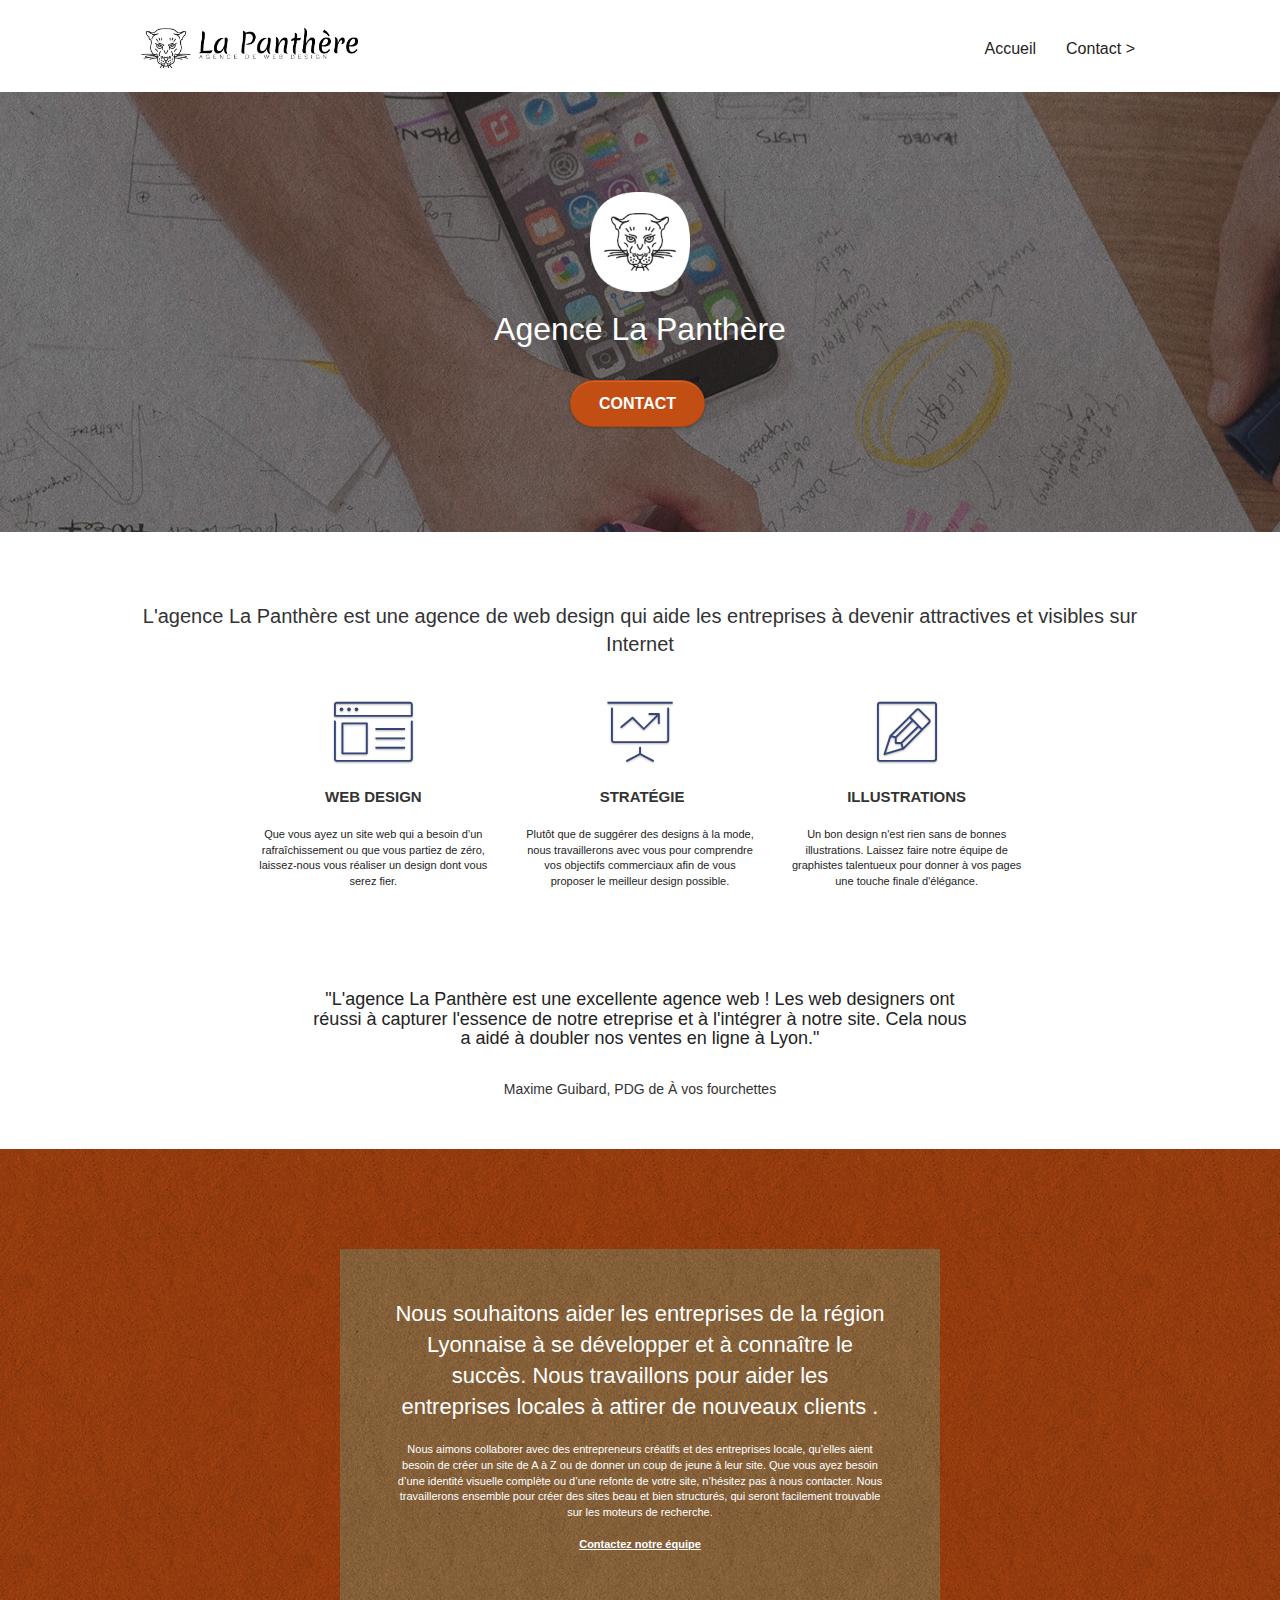
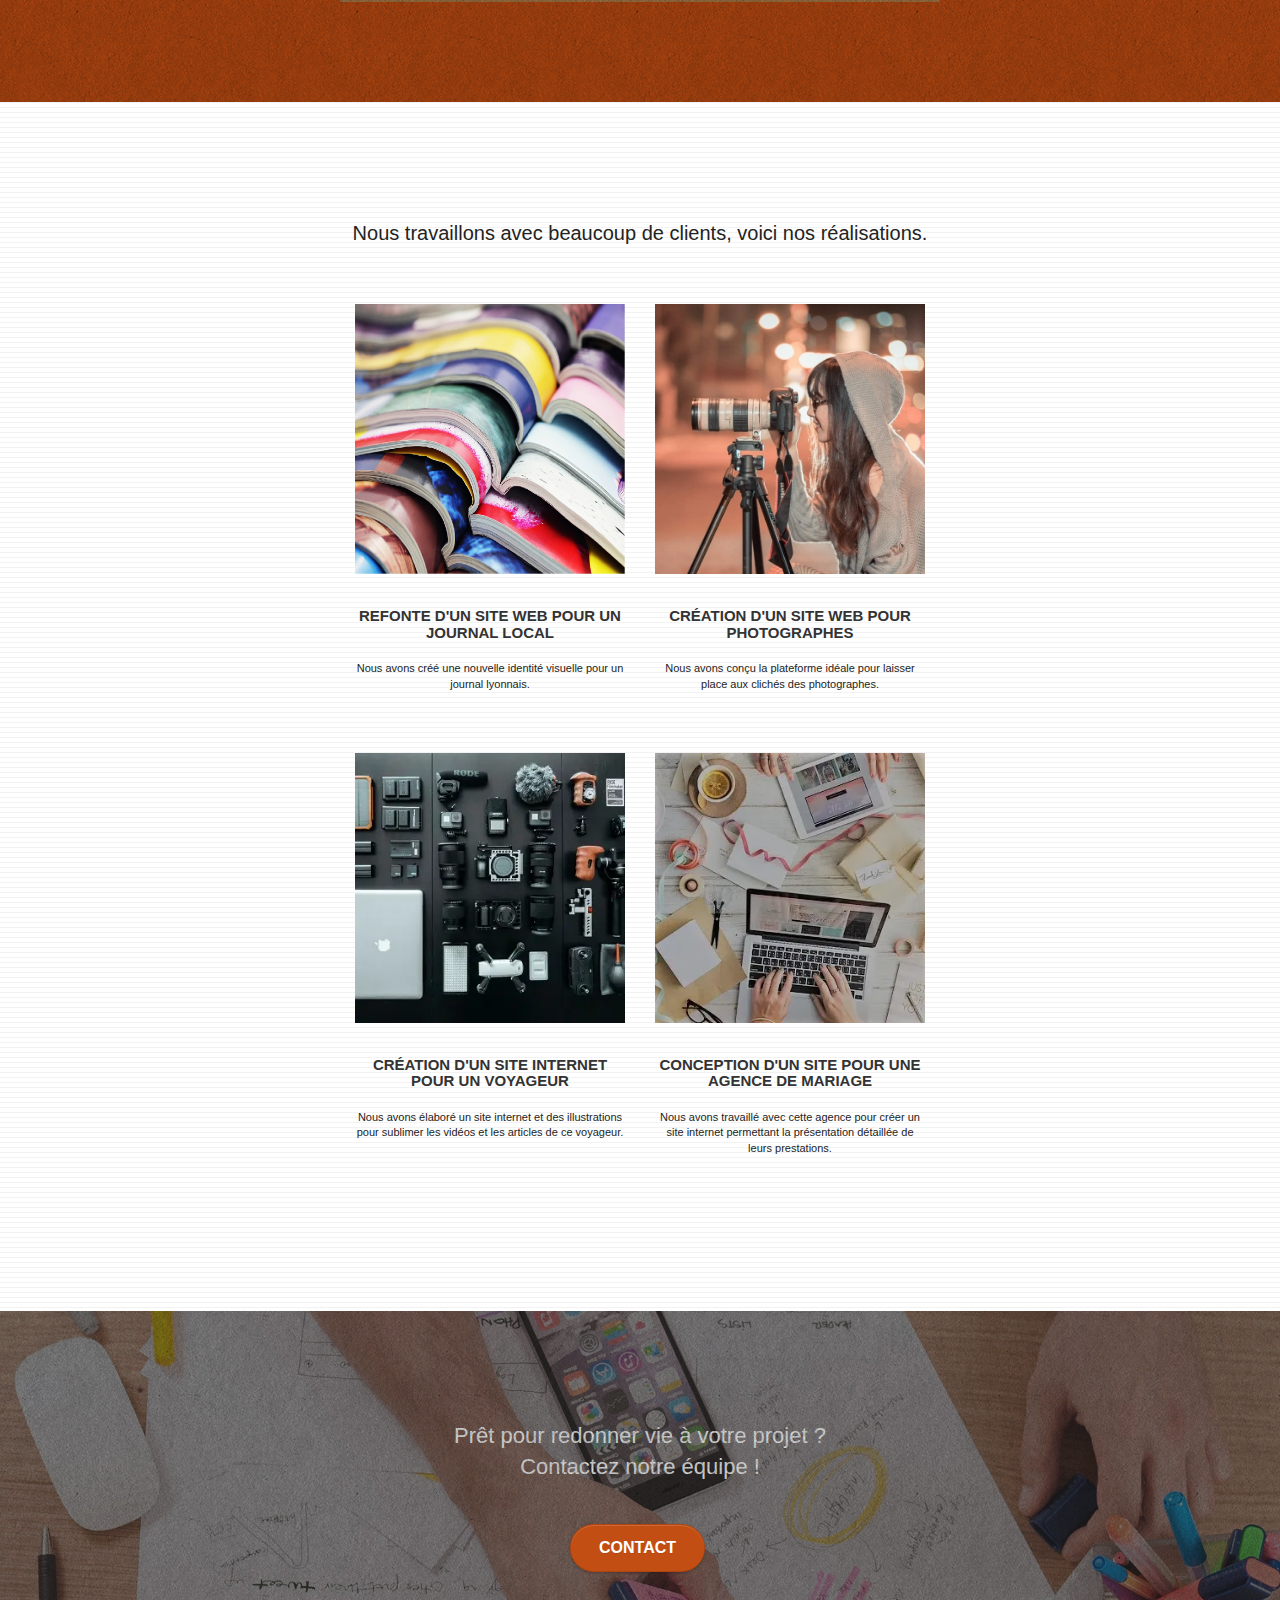
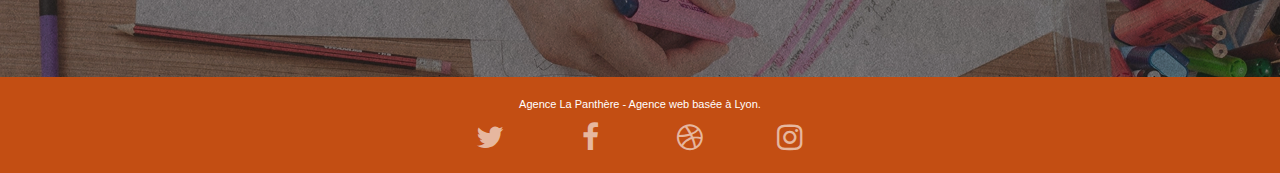
<file: index.html>
<!doctype html>
<html lang="fr">
<head>
    <meta charset="utf-8">
    <meta name="keywords" content="entreprise webdesign lyon, webdesign lyon, agence design, agence design Lyon, créer un site web, créer du contenu sur internet, se faire connaître sur internet">
    <meta name="description" content="L'agence La Panthère est une agence de web design qui aide les entreprises à devenir attractives et visibles sur Internet">
    <meta name="viewport" content="width=device-width, initial-scale=1.0, viewport-fit=cover">
    <link rel="shortcut icon" type="image/png" href="favicon.jpg">
    
	<link rel="stylesheet" type="text/css" href="./css/bootstrap.css">
	<link rel="stylesheet" type="text/css" href="style.css">
	<link rel="stylesheet" type="text/css" href="./css/font-awesome.css">
	<link rel="stylesheet" type="text/css" href="./css/et-line.css">
	
    
	<script src="./js/jquery-2.1.0.js"></script>
	<script src="./js/bootstrap.js"></script>
	<script src="./js/blocs.js"></script>
	<script src="./js/jquery.touchSwipe.js" defer></script>
	<script src="./js/gmaps.js"></script>

    <title>Agence La Panthère</title>

    
<!-- Analytics -->
 
<!-- Analytics END -->
    
</head>
<body>
<!-- Principal conteneur -->
<div class="page-container">
    
<!-- bloc-0 / HEADER-->
<header class="bloc bgc-white l-bloc " id="bloc-0">
	<div class="container bloc-sm">

		<nav class="navbar row">
			<div class="navbar-header">
				<a class="navbar-brand" href="index.html"><img src="img/agence-la-panthere-monochrome.webp" alt="Logo La Panthère - Agence de web design" height="40" /></a>
				<button id="nav-toggle" type="button" class="ui-navbar-toggle navbar-toggle" data-toggle="collapse" data-target=".navbar-1">
					<span class="sr-only">Toggle navigation</span><span class="icon-bar"></span><span class="icon-bar"></span><span class="icon-bar"></span>
				</button>
			</div>
			<div class="collapse navbar-collapse navbar-1 special-dropdown-nav">
				<ul class="site-navigation nav navbar-nav">
					<li>
						<a href="index.html">Accueil</a>
					</li>
					<li>
					</li>
					<li>
						<a href="contact.html">Contact &gt;</a>
					</li>
				</ul>
			</div>
		</nav>
	</div>
</header>
<!-- bloc-0 END -->

<!-- bloc-1-presentation -->
<section class="bloc bgc-dark-slate-blue bg-banniere d-bloc bg-t-edge bloc-bg-texture texture-paper b-parallax" id="bloc-1-hero">
	<div class="container bloc-lg">
		<div class="row tight-width-whitespace">
			<div class="col-sm-12">
				<img src="img/logo.webp" class="center-block image-resize-mode" width="100" alt="Logo de l'agence La Panthère" />
				<h1 class="text-center hero-bloc-text tc-white ">
					Agence La Panthère
				</h1>
				<div class="text-center">
					<a href="contact.html" class="btn btn-lg btn-clean btn-rd cta-hero btn-atomic-tangerine" id="cta-hero">Contact</a>
				</div>
			</div>
		</div>
	</div>
</section>
<!-- bloc-1-presentation END -->

<!-- bloc-2-services -->
<main class="bloc bgc-white" id="bloc-2-services">
	<div class="container bloc-md">
		<div class="row">
			<div class="col-sm-12 text-center lead h1 b">
				L'agence La Panthère est une agence de web design qui aide les entreprises à devenir attractives et visibles sur Internet
			</div>
		</div>
		<div class="row voffset-lg med-width-whitespace">
			<div class="col-sm-4">
				<div class="text-center">
					<span class="et-icon-browser sm-shadow icon-dark-slate-blue icons icon-lg"></span>
				</div>
				<h2 class="mg-md text-center h2--main">
					Web design
				</h2>
				<p class="text-center ">
					Que vous ayez un site web qui a besoin d&rsquo;un rafraîchissement ou que vous partiez de zéro, laissez-nous vous réaliser un design dont vous serez fier.
				</p>
			</div>
			<div class="col-sm-4">
				<div class="text-center">
					<span class="et-icon-presentation sm-shadow icon-dark-slate-blue icons icon-lg"></span>
				</div>
				<h2 class="mg-md text-center h2--main">
					&nbsp;Stratégie
				</h2>
				<p class="text-center ">
					Plutôt que de suggérer des designs à la mode, nous travaillerons avec vous pour comprendre vos objectifs commerciaux afin de vous proposer le meilleur design possible.<br>
				</p>
			</div>
			<div class="col-sm-4">
				<div class="text-center">
					<span class="et-icon-edit sm-shadow icon-dark-slate-blue icons icon-lg"></span>
				</div>
				<h2 class="mg-md text-center h2--main">
					Illustrations
				</h2>
				<p class="text-center ">
					Un bon design n'est rien sans de bonnes illustrations. Laissez faire notre équipe de graphistes talentueux pour donner à vos pages une touche finale d'élégance.
				</p>
			</div>
		</div>
		<div class="row voffset-lg voffset">
			<div class="col-xs-12 col-md-8 col-md-offset-2 text-center">
				<p class="h4">"L'agence La Panthère est une excellente agence web ! Les web designers ont réussi à capturer l'essence de notre etreprise et à l'intégrer à notre site. Cela nous a aidé à doubler nos ventes en ligne à Lyon."</p>
			<br>Maxime Guibard, PDG de &Agrave; vos fourchettes
			</div>
		</div>
	</div>
</main>
<!-- bloc-2-services END -->

<!-- bloc-3-what-i-do -->
<section class="bloc tc-white bgc-atomic-tangerine bg-presentation d-bloc bloc-bg-texture texture-paper b-parallax" id="bloc-3-what-i-do">
	<div class="container bloc-lg">
		<div class="row tight-width-whitespace black-background">
			<div class="col-sm-12">
				<h2 class="mg-md text-center tc-white">
					Nous souhaitons aider les entreprises de la région Lyonnaise à se développer et à connaître le succès. Nous travaillons pour aider les entreprises locales à attirer de nouveaux clients .<br>
				</h2>
				<p class="text-center white">
					Nous aimons collaborer avec des entrepreneurs créatifs et des entreprises locale, qu’elles aient besoin de créer un site de A à Z ou de donner un coup de jeune à leur site. Que vous ayez besoin d’une identité visuelle complète ou d’une refonte de votre site, n’hésitez pas à nous contacter. Nous travaillerons ensemble pour créer des sites beau et bien structurés, qui seront facilement trouvable sur les moteurs de recherche. <br><br><a class="ltc-white bold-link" href="contact.html">Contactez notre équipe</a><br>
				</p>
			</div>
		</div>
	</div>
</section>
<!-- bloc-3-what-i-do END -->

<!-- bloc-4-portfolio -->
<section class="bloc bgc-white bg-lines-h2-bg bg-repeat l-bloc" id="bloc-4-portfolio">
	<div class="container bloc-lg">
		<div class="row">
			<div class="col-sm-12 text-center">
				<p class="h1">Nous travaillons avec beaucoup de clients, voici nos réalisations.</p>
			</div>
		</div>
		<div class="row tight-width-whitespace portfolio-row">
			<div class="col-sm-6">
				<a href="#" data-lightbox="img/1.webp" data-gallery-id="gallery-1" data-caption="Refonte d'un site web pour un journal local" data-frame="snapshot-lb"><img src="img/1.webp" alt="Photo de livres ouverts et empilés" class="img-responsive portfolio-thumb" /></a>
				<h3 class="mg-md text-center">
					Refonte d'un site web pour un journal local
				</h3>
				<p class="text-center">
					Nous avons créé une nouvelle identité visuelle pour un journal lyonnais.
				</p>
			</div>
			<div class="col-sm-6">
				<a href="#" data-lightbox="img/2.webp" data-gallery-id="gallery-1" data-caption="Création d'un site web pour photographes" data-frame="snapshot-lb"><img src="img/2.webp" class="img-responsive portfolio-thumb" alt="Photo d'une photographe dérrière son appareil qui est posé sur un trepied" /></a>
				<h3 class="mg-md text-center">
					Création d'un site web pour photographes
				</h3>
				<p class="text-center">
					Nous avons conçu la plateforme idéale pour laisser place aux clichés des photographes.
				</p>
			</div>
		</div>
		<div class="row tight-width-whitespace portfolio-row">
			<div class="col-sm-6">
				<a href="#" data-lightbox="img/3.webp" data-gallery-id="gallery-1" data-caption="Création d'un site web pour voyageur" data-frame="snapshot-lb"><img src="img/3.webp" class="img-responsive portfolio-thumb" alt="Vue du dessus d'une table avec différents outils: caméras, microphones, ordinateur"/></a>
				<h3 class="mg-md text-center">
					Création d'un site internet pour un voyageur
				</h3>
				<p class="text-center">
					Nous avons élaboré un site internet et des illustrations pour sublimer les vidéos et les articles de ce voyageur.
				</p>
			</div>
			<div class="col-sm-6">
				<a href="#" data-lightbox="img/4.webp" data-gallery-id="gallery-1" data-caption="Création d'un site web pour agence de mariage" data-frame="snapshot-lb"><img src="img/4.webp" class="img-responsive portfolio-thumb" alt="Vue du dessus d'un espace de travail de deux personnes l'une en face de l'autre" /></a>
				<h3 class="mg-md text-center">
					Conception d'un site pour une agence de mariage
				</h3>
				<p class="text-center">
					Nous avons travaillé avec cette agence pour créer un site internet permettant la présentation détaillée de leurs prestations.
				</p>
			</div>
		</div>
	</div>
</section>
<!-- bloc-4-portfolio END -->

<!-- bloc-5-cta -->
<section class="bloc bgc-dark-slate-blue bg-banniere d-bloc bloc-bg-texture texture-paper" id="bloc-5-cta">
	<div class="container bloc-lg">
		<div class="row">
			<h2 class="mg-md text-center tc-white">
				Prêt pour redonner vie à votre projet ?<br>Contactez notre équipe !
			</h2>
			<div class="col-sm-12 text-center">
				<a href="contact.html" class="btn btn-atomic-tangerine btn-clean btn-rd btn-lg cta-hero">Contact</a>
			</div>
		</div>
	</div>
</section>
<!-- bloc-5-cta END -->

<!-- Footer - bloc-8 -->
<footer class="bloc bgc-atomic-tangerine d-bloc" id="bloc-8">
	<div class="container bloc-sm">
		<div class="row">
			<div class="col-sm-12">
				<p class="text-center white">
					Agence La Panthère - Agence web basée à Lyon.<br>
				</p>
				<div class="row row-no-gutters social">
					<div class="col-sm-3">
						<div class="text-center">
							<a class="social" href="index.html" title="Logo Twitter"><span class="fa fa-twitter icon-md"></span>
							</a>
						</div>
					</div>
					<div class="col-sm-3">
						<div class="text-center">
							<a class="social" href="index.html" title="Logo Facebook"><span class="fa fa-facebook icon-md"></span>
							</a>
						</div>
					</div>
					<div class="col-sm-3">
						<div class="text-center">
							<a class="social" href="index.html" title="Logo dribbble"><span class="fa fa-dribbble icon-md"></span>
							</a>
						</div>
					</div>
					<div class="col-sm-3">
						<div class="text-center">
							<a class="social" href="index.html" title="Logo Instagram"><span class="fa fa-instagram icon-md"></span>
							</a>
						</div>
					</div>
				</div>
			</div>
		</div>
	</div>
</footer>
<!-- Footer - bloc-8 END -->

</div>
<!-- Principal conteneur END -->
    

</body>
</html>
</file>
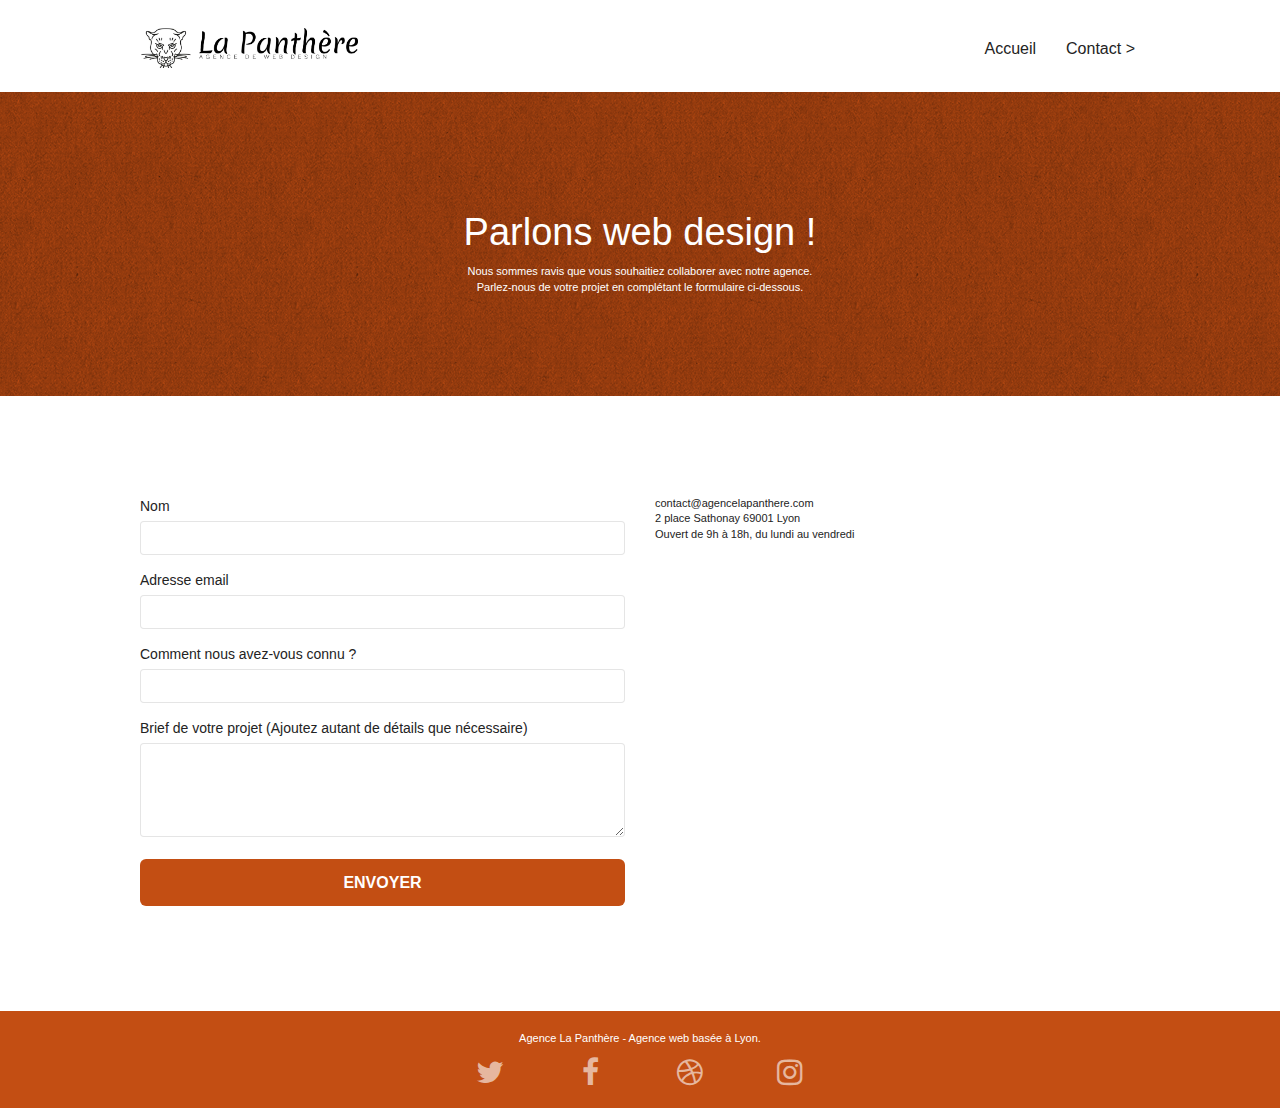
<file: contact.html>
<!doctype html>
<html lang="fr">
<head>
    <meta charset="utf-8">
    <meta name="keywords" content="créer un site web, créer du contenu sur internet, se faire connaître sur internet, site internet,agence design, agence design Lyon">
    <meta name="description" content="L'agence La Panthère est une agence de web design qui aide les entreprises à devenir attractives et visibles sur Internet">
    <meta name="viewport" content="width=device-width, initial-scale=1.0, viewport-fit=cover">
    <link rel="shortcut icon" type="image/png" href="favicon.jpg">
    
	<link rel="stylesheet" type="text/css" href="./css/bootstrap.css">
	<link rel="stylesheet" type="text/css" href="style.css">
	<link rel="stylesheet" type="text/css" href="./css/font-awesome.css">
	<link rel="stylesheet" type="text/css" href="./css/et-line.css">
	
    
	<script src="./js/jquery-2.1.0.js"></script>
	<script src="./js/bootstrap.js"></script>
	<script src="./js/blocs.js"></script>
	<script src="./js/jquery.touchSwipe.js" defer></script>
	<script src="./js/gmaps.js"></script>

    <title>Agence La Panthère</title>

    
<!-- Analytics -->
 
<!-- Analytics END -->
    
</head>
<body>
<!-- Principal conteneur -->
<div class="page-container">
    
<!-- bloc-0 / HEADER -->
<header class="bloc bgc-white l-bloc " id="bloc-0">
	<div class="container bloc-sm">
		<nav class="navbar row">
			<div class="navbar-header">
				<a class="navbar-brand" href="index.html"><img src="img/agence-la-panthere-monochrome.webp" alt="Logo la Panthère" height="40" /></a>
				<button id="nav-toggle" type="button" class="ui-navbar-toggle navbar-toggle" data-toggle="collapse" data-target=".navbar-1">
					<span class="sr-only">Toggle navigation</span><span class="icon-bar"></span><span class="icon-bar"></span><span class="icon-bar"></span>
				</button>
			</div>
			<div class="collapse navbar-collapse navbar-1 special-dropdown-nav">
				<ul class="site-navigation nav navbar-nav">
					<li>
						<a href="index.html">Accueil</a>
					</li>
					<li>
					</li>
					<li>
						<a href="contact.html">Contact &gt;</a>
					</li>
				</ul>
			</div>
		</nav>
	</div>
</header>
<!-- bloc-0 END -->

<!-- bloc-6 -->
<section class="bloc bg-dots-bg bg-repeat bgc-atomic-tangerine d-bloc bloc-bg-texture texture-paper" id="bloc-6">
	<div class="container bloc-lg">
		<div class="row">
			<div class="col-sm-12">
				<h1 class="text-center hero-bloc-text tc-white">
					Parlons web design !
				</h1>
				<p class="text-center mg-lg tc-white tight-width-whitespace">
					Nous sommes ravis que vous souhaitiez collaborer avec notre agence.<br>
					Parlez-nous de votre projet en complétant le formulaire ci-dessous.
				</p>
			</div>
		</div>
	</div>
</section>
<!-- bloc-6 END -->

<!-- bloc-7 -->
<main class="bloc bgc-white l-bloc" id="bloc-7">
	<div class="container bloc-lg">
		<div class="row">
			<div class="col-sm-6">
				<form id="form_1" novalidate success-msg="Your message has been sent." fail-msg="Sorry it seems that our mail server is not responding, Sorry for the inconvenience!">
					<div class="form-group">
						<label for="name">
							Nom
						</label>
						<input id="name" class="form-control" required />
					</div>
					<div class="form-group">
						<label for="email">
							Adresse email
						</label>
						<input id="email" class="form-control" type="email" required />
					</div>
					<div class="form-group">
						<label for="input_504">
							Comment nous avez-vous connu ?
						</label>
						<input class="form-control" type="email" required id="input_504" />
					</div>
					<div class="form-group">
						<label for="message">
							Brief de votre projet (Ajoutez autant de détails que nécessaire)<br>
						</label><textarea id="message" class="form-control" rows="4" cols="50" required></textarea>
					</div> 
					<button class="bloc-button btn btn-lg btn-block cta-hero btn-atomic-tangerine" type="submit">
						Envoyer
					</button>
				</form>
			</div>
			<div class="col-sm-6">
				<p>
					contact@agencelapanthere.com<br>2 place Sathonay 69001 Lyon<br>Ouvert de 9h à 18h, du lundi au vendredi<br>
				</p>
			</div>
		</div>
	</div>
</main>
<!-- bloc-7 END -->

<!-- ScrollToTop Button -->
<a class="bloc-button btn btn-d scrollToTop" onclick="scrollToTarget('1')"><span class="fa fa-chevron-up"></span></a>
<!-- ScrollToTop Button END-->


<!-- Footer - bloc-8 -->
<footer class="bloc bgc-atomic-tangerine d-bloc" id="bloc-8">
	<div class="container bloc-sm">
		<div class="row">
			<div class="col-sm-12">
				<p class="text-center white">
					Agence La Panthère - Agence web basée à Lyon.<br>
				</p>
				<div class="row row-no-gutters social">
					<div class="col-sm-3">
						<div class="text-center">
							<a class="social" href="index.html" title="Logo Twiiter"><span class="fa fa-twitter icon-md"></span></a>
						</div>
					</div>
					<div class="col-sm-3">
						<div class="text-center">
							<a class="social" href="index.html" title="Logo Facebook"><span class="fa fa-facebook icon-md"></span></a>
						</div>
					</div>
					<div class="col-sm-3">
						<div class="text-center">
							<a class="social" href="index.html" title="Logo Dribbble"><span class="fa fa-dribbble icon-md"></span></a>
						</div>
					</div>
					<div class="col-sm-3">
						<div class="text-center">
							<a class="social" href="index.html" title="Logo Instagram"><span class="fa fa-instagram icon-md"></span></a>
						</div>
					</div>
				</div>
			</div>
		</div>
	</div>
</footer>
<!-- Footer - bloc-8 END -->

</div>
<!-- Principal conteneur END -->
    

</body>
</html>
</file>
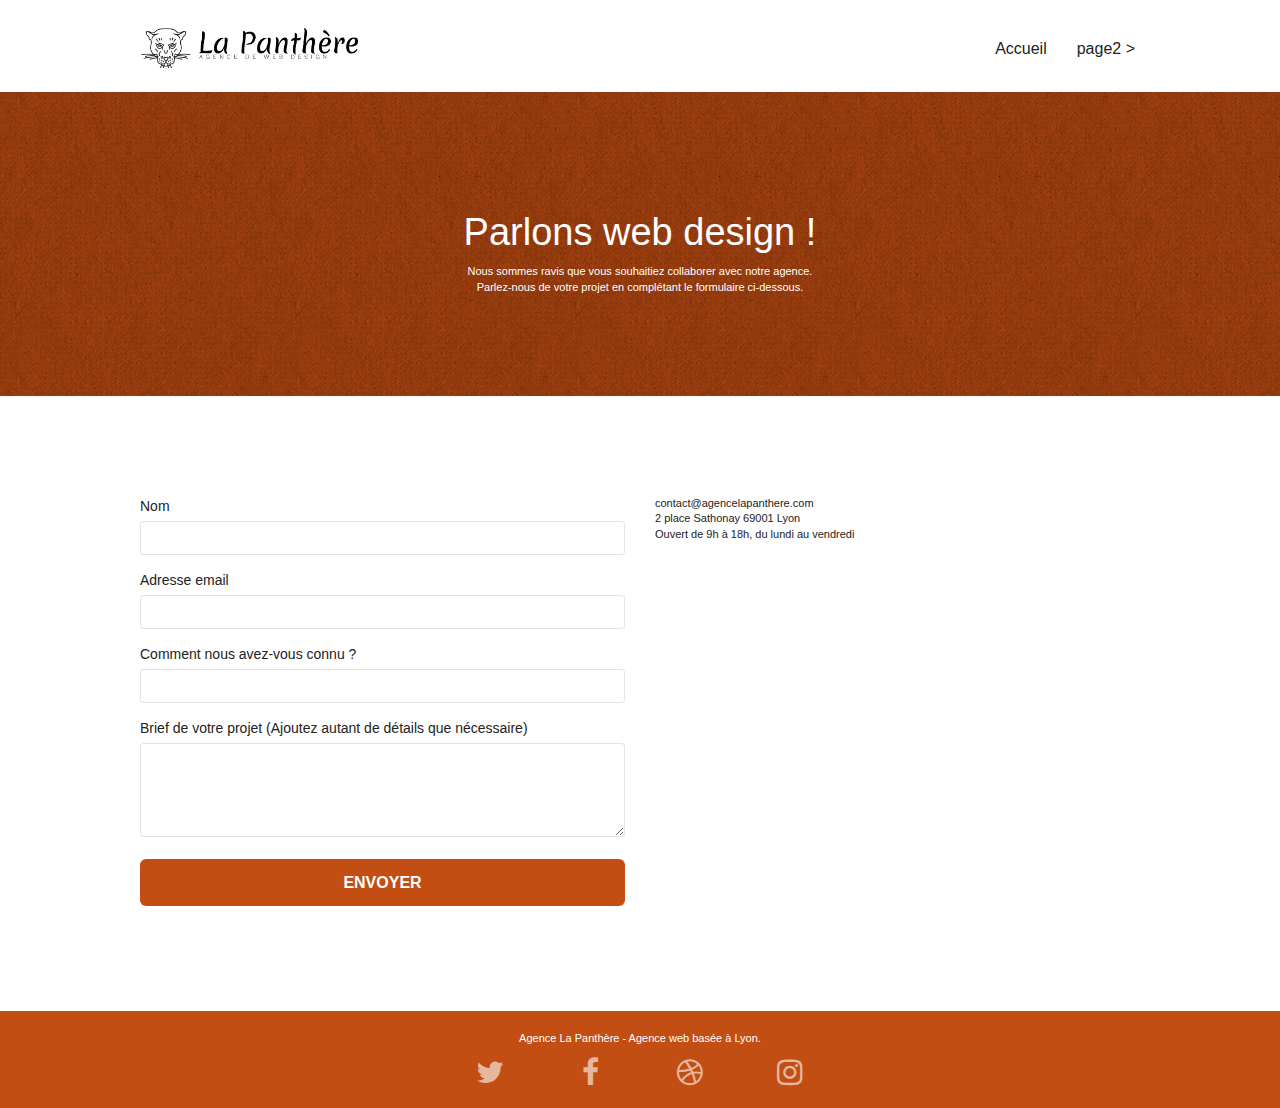
<file: page2.html>
<!doctype html>
<html lang="fr">
<head>
    <meta charset="utf-8">
    <meta name="keywords" content="créer un site web, créer du contenu sur internet, se faire connaître sur internet, site internet,agence design, agence design Lyon">
    <meta name="description" content="L'agence La Panthère est une agence de web design qui aide les entreprises à devenir attractives et visibles sur Internet">
    <meta name="viewport" content="width=device-width, initial-scale=1.0, viewport-fit=cover">
    <link rel="shortcut icon" type="image/png" href="favicon.jpg">
    
	<link rel="stylesheet" type="text/css" href="./css/bootstrap.css">
	<link rel="stylesheet" type="text/css" href="style.css">
	<link rel="stylesheet" type="text/css" href="./css/font-awesome.css">
	<link rel="stylesheet" type="text/css" href="./css/et-line.css">
	
    
	<script src="./js/jquery-2.1.0.js"></script>
	<script src="./js/bootstrap.js"></script>
	<script src="./js/blocs.js"></script>
	<script src="./js/jquery.touchSwipe.js" defer></script>
	<script src="./js/gmaps.js"></script>

    <title>Agence La Panthère</title>

    
<!-- Analytics -->
 
<!-- Analytics END -->
    
</head>
<body>
<!-- Principal conteneur -->
<div class="page-container">
    
<!-- bloc-0 / HEADER -->
<header class="bloc bgc-white l-bloc " id="bloc-0">
	<div class="container bloc-sm">
		<nav class="navbar row">
			<div class="navbar-header">
				<a class="navbar-brand" href="index.html"><img src="img/agence-la-panthere-monochrome.webp" alt="Logo la Panthère" height="40" /></a>
				<button id="nav-toggle" type="button" class="ui-navbar-toggle navbar-toggle" data-toggle="collapse" data-target=".navbar-1">
					<span class="sr-only">Toggle navigation</span><span class="icon-bar"></span><span class="icon-bar"></span><span class="icon-bar"></span>
				</button>
			</div>
			<div class="collapse navbar-collapse navbar-1 special-dropdown-nav">
				<ul class="site-navigation nav navbar-nav">
					<li>
						<a href="index.html">Accueil</a>
					</li>
					<li>
					</li>
					<li>
						<a href="page2.html">page2 &gt;</a>
					</li>
				</ul>
			</div>
		</nav>
	</div>
</header>
<!-- bloc-0 END -->

<!-- bloc-6 -->
<section class="bloc bg-dots-bg bg-repeat bgc-atomic-tangerine d-bloc bloc-bg-texture texture-paper" id="bloc-6">
	<div class="container bloc-lg">
		<div class="row">
			<div class="col-sm-12">
				<h1 class="text-center hero-bloc-text tc-white">
					Parlons web design !
				</h1>
				<p class="text-center mg-lg tc-white tight-width-whitespace">
					Nous sommes ravis que vous souhaitiez collaborer avec notre agence.<br>
					Parlez-nous de votre projet en complétant le formulaire ci-dessous.
				</p>
			</div>
		</div>
	</div>
</section>
<!-- bloc-6 END -->

<!-- bloc-7 -->
<main class="bloc bgc-white l-bloc" id="bloc-7">
	<div class="container bloc-lg">
		<div class="row">
			<div class="col-sm-6">
				<form id="form_1" novalidate success-msg="Your message has been sent." fail-msg="Sorry it seems that our mail server is not responding, Sorry for the inconvenience!">
					<div class="form-group">
						<label>
							Nom
						</label>
						<input id="name" class="form-control" required />
					</div>
					<div class="form-group">
						<label>
							Adresse email
						</label>
						<input id="email" class="form-control" type="email" required />
					</div>
					<div class="form-group">
						<label>
							Comment nous avez-vous connu ?
						</label>
						<input class="form-control" type="email" required id="input_504" />
					</div>
					<div class="form-group">
						<label>
							Brief de votre projet (Ajoutez autant de détails que nécessaire)<br>
						</label><textarea id="message" class="form-control" rows="4" cols="50" required></textarea>
					</div> 
					<button class="bloc-button btn btn-lg btn-block cta-hero btn-atomic-tangerine" type="submit">
						Envoyer
					</button>
				</form>
			</div>
			<div class="col-sm-6">
				<p>
					contact@agencelapanthere.com<br>2 place Sathonay 69001 Lyon<br>Ouvert de 9h à 18h, du lundi au vendredi<br>
				</p>
			</div>
		</div>
	</div>
</main>
<!-- bloc-7 END -->

<!-- ScrollToTop Button -->
<a class="bloc-button btn btn-d scrollToTop" onclick="scrollToTarget('1')"><span class="fa fa-chevron-up"></span></a>
<!-- ScrollToTop Button END-->


<!-- Footer - bloc-8 -->
<footer class="bloc bgc-atomic-tangerine d-bloc" id="bloc-8">
	<div class="container bloc-sm">
		<div class="row">
			<div class="col-sm-12">
				<p class="text-center white">
					Agence La Panthère - Agence web basée à Lyon.<br>
				</p>
				<div class="row row-no-gutters social">
					<div class="col-sm-3">
						<div class="text-center">
							<a class="social" href="index.html"><span class="fa fa-twitter icon-md"></span></a>
						</div>
					</div>
					<div class="col-sm-3">
						<div class="text-center">
							<a class="social" href="index.html"><span class="fa fa-facebook icon-md"></span></a>
						</div>
					</div>
					<div class="col-sm-3">
						<div class="text-center">
							<a class="social" href="index.html"><span class="fa fa-dribbble icon-md"></span></a>
						</div>
					</div>
					<div class="col-sm-3">
						<div class="text-center">
							<a class="social" href="index.html"><span class="fa fa-instagram icon-md"></span></a>
						</div>
					</div>
				</div>
			</div>
		</div>
	</div>
</footer>
<!-- Footer - bloc-8 END -->

</div>
<!-- Principal conteneur END -->
    

</body>
</html>
</file>
<file: style.css>
body {
    margin: 0;
    padding: 0;
    background: #FFF;
    overflow-x: hidden;
    -webkit-font-smoothing: antialiased;
    -moz-osx-font-smoothing: grayscale;
}

a,
button {
    transition: all .3s ease-in-out;
    outline: none!important;
}

a:hover {
    text-decoration: none;
    cursor: pointer;
}

#page-loading-blocs-notifaction {
    position: fixed;
    top: 0;
    bottom: 0;
    width: 100%;
    z-index: 100000;
    background: #FFFFFF url("img/pageload-spinner.gif") no-repeat center center;
}

.bloc {
    width: 100%;
    clear: both;
    background: 50% 50% no-repeat;
    padding: 0 50px;
    -webkit-background-size: cover;
    -moz-background-size: cover;
    -o-background-size: cover;
    background-size: cover;
    position: relative;
}

.bloc .container {
    padding-left: 0;
    padding-right: 0;
}

.bloc-lg {
    padding: 100px 50px;
}

.bloc-md {
    padding: 50px;
}

.bloc-sm {
    padding: 20px 50px;
}

.bg-center,
.bg-l-edge,
.bg-r-edge,
.bg-t-edge,
.bg-b-edge,
.bg-tl-edge,
.bg-bl-edge,
.bg-tr-edge,
.bg-br-edge,
.bg-repeat {
    -webkit-background-size: auto!important;
    -moz-background-size: auto!important;
    -o-background-size: auto!important;
    background-size: auto!important;
}

.bg-repeat {
    background: repeat;
}

.bg-t-edge {
    background: top no-repeat;
}

.bloc-bg-texture::before {
    content: "";
    background-size: 2px 2px;
    position: absolute;
    top: 0;
    bottom: 0;
    left: 0;
    right: 0;
}

.texture-paper::before {
    background: url("img/texture-paper.webp");
    background-size: 280px 280px;
}

.b-parallax {
    background-attachment: fixed;
}

.d-bloc {
    color: rgba(255, 255, 255, .7);
}

.d-bloc button:hover {
    color: rgba(255, 255, 255, .9);
}

.d-bloc .icon-round,
.d-bloc .icon-square,
.d-bloc .icon-rounded,
.d-bloc .icon-semi-rounded-a,
.d-bloc .icon-semi-rounded-b {
    border-color: rgba(255, 255, 255, .9);
}

.d-bloc .divider-h span {
    border-color: rgba(255, 255, 255, .2);
}

.d-bloc .a-btn,
.d-bloc .navbar a,
.d-bloc .navbar-brand,
.d-bloc a .icon-sm,
.d-bloc a .icon-md,
.d-bloc a .icon-lg,
.d-bloc a .icon-xl,
.d-bloc h1 a,
.d-bloc h2 a,
.d-bloc h3 a,
.d-bloc h4 a,
.d-bloc h5 a,
.d-bloc h6 a,
.d-bloc p a {
    color: rgba(255, 255, 255, .6);
}

.d-bloc .a-btn:hover,
.d-bloc .navbar a:hover,
.d-bloc .navbar-brand:hover,
.d-bloc a:hover .icon-sm,
.d-bloc a:hover .icon-md,
.d-bloc a:hover .icon-lg,
.d-bloc a:hover .icon-xl,
.d-bloc h1 a:hover,
.d-bloc h2 a:hover,
.d-bloc h3 a:hover,
.d-bloc h4 a:hover,
.d-bloc h5 a:hover,
.d-bloc h6 a:hover,
.d-bloc p a:hover {
    color: rgba(255, 255, 255, 1);
}

.d-bloc .navbar-toggle .icon-bar {
    background: rgba(255, 255, 255, 1);
}

.d-bloc .btn-wire,
.d-bloc .btn-wire:hover {
    color: rgba(255, 255, 255, 1);
    border-color: rgba(255, 255, 255, 1);
}

.d-bloc .panel {
    color: rgba(0, 0, 0, .5);
}

.d-bloc .panel button:hover {
    color: rgba(0, 0, 0, .7);
}

.d-bloc .panel icon {
    border-color: rgba(0, 0, 0, .7);
}

.d-bloc .panel .divider-h span {
    border-color: rgba(0, 0, 0, .1);
}

.d-bloc .panel .a-btn {
    color: rgba(0, 0, 0, .6);
}

.d-bloc .panel .a-btn:hover {
    color: rgba(0, 0, 0, 1);
}

.d-bloc .panel .btn-wire,
.d-bloc .panel .btn-wire:hover {
    color: rgba(0, 0, 0, .7);
    border-color: rgba(0, 0, 0, .3);
}

.d-bloc .panel,
.l-bloc {
    color: rgba(0, 0, 0, .5);
}

.d-bloc .panel button:hover,
.l-bloc button:hover {
    color: rgba(0, 0, 0, .7);
}

.l-bloc .icon-round,
.l-bloc .icon-square,
.l-bloc .icon-rounded,
.l-bloc .icon-semi-rounded-a,
.l-bloc .icon-semi-rounded-b {
    border-color: rgba(0, 0, 0, .7);
}

.d-bloc .panel .divider-h span,
.l-bloc .divider-h span {
    border-color: rgba(0, 0, 0, .1);
}

.d-bloc .panel .a-btn,
.l-bloc .a-btn,
.l-bloc .navbar a,
.l-bloc .navbar-brand,
.l-bloc a .icon-sm,
.l-bloc a .icon-md,
.l-bloc a .icon-lg,
.l-bloc a .icon-xl,
.l-bloc h1 a,
.l-bloc h2 a,
.l-bloc h3 a,
.l-bloc h4 a,
.l-bloc h5 a,
.l-bloc h6 a,
.l-bloc p a {
    color: rgba(0, 0, 0, .6);
}

.d-bloc .panel .a-btn:hover,
.l-bloc .a-btn:hover,
.l-bloc .navbar a:hover,
.l-bloc .navbar-brand:hover,
.l-bloc a:hover .icon-sm,
.l-bloc a:hover .icon-md,
.l-bloc a:hover .icon-lg,
.l-bloc a:hover .icon-xl,
.l-bloc h1 a:hover,
.l-bloc h2 a:hover,
.l-bloc h3 a:hover,
.l-bloc h4 a:hover,
.l-bloc h5 a:hover,
.l-bloc h6 a:hover,
.l-bloc p a:hover {
    color: rgba(0, 0, 0, 1);
}

.l-bloc .navbar-toggle .icon-bar {
    color: rgba(0, 0, 0, .6);
}

.d-bloc .panel .btn-wire,
.d-bloc .panel .btn-wire:hover,
.l-bloc .btn-wire,
.l-bloc .btn-wire:hover {
    color: rgba(0, 0, 0, .7);
    border-color: rgba(0, 0, 0, .3);
}

.voffset {
    margin-top: 30px;
}

.voffset-lg {
    margin-top: 80px;
}

.row-no-gutters {
    margin-right: 0;
    margin-left: 0;
}

.row.row-no-gutters > [class^="col-"],
.row.row-no-gutters > [class*=" col-"] {
    padding-right: 0;
    padding-left: 0;
}

#bloc-1-hero h1 {
    font-size: 32px;
}

.navbar {
    margin-bottom: 0;
    z-index: 1;
}

.navbar-brand {
    height: auto;
    padding: 3px 15px;
    font-size: 25px;
    font-weight: normal;
    font-weight: 600;
    line-height: 44px;
}

.navbar-brand img {
    max-height: 200px;
    margin: 0 5px 0 0;
    display: inline;
}

.navbar-brand img[src$=svg] {
    min-width: 100px;
}

.nav-center .navbar-brand img {
    margin: 0;
}

.navbar .nav {
    padding-top: 2px;
    margin-right: -16px;
    float: right;
    z-index: 1;
}

.nav > li {
    float: left;
    margin-top: 4px;
    font-size: 16px;
}

.navbar-nav .open .dropdown-menu > li > a {
    text-align: inherit;
}

.nav > li a:hover,
.nav > li a:focus {
    background: transparent;
}

.navbar-toggle {
    margin: 10px 10px 0 0;
    border: 0px;
}

.navbar-toggle:hover {
    background: transparent!important;
}

.navbar-toggle .icon-bar {
    background-color: rgba(0, 0, 0, .5);
    width: 26px;
}

.nav-invert .navbar .nav {
    float: left;
}

.nav-invert .navbar-header,
.nav-invert .navbar-brand {
    float: right;
    position: relative;
    z-index: 2;
}

@media (min-width: 768px) {
    .site-navigation {
        position: absolute;
        top: 50%;
        right: 20px;
        transform: translate(0, -50%);
        -webkit-transform: translateY(-50%);
    }
    .nav > li .dropdown-menu a,
    .nav > li .dropdown-menu a:hover {
        color: #484848;
    }
    .nav-invert .site-navigation {
        left: 0;
        right: 0;
    }
    .nav-center {
        text-align: center;
    }
    .nav-center .navbar-header {
        width: 100%;
    }
    .nav-center .navbar-header,
    .nav-center .navbar-brand,
    .nav-center .nav > li {
        float: none;
        display: inline-block;
    }
    .nav-center .site-navigation {
        position: relative;
        width: 100%;
        right: 0;
        margin-right: 0px;
        margin-top: 20px;
    }
    .nav-center.mini-nav .navbar-toggle {
        float: none;
        margin: 10px auto 0;
    }
}

.nav > li > .dropdown a {
    background: none!important;
    display: block;
    padding: 14px 15px;
}

nav .caret {
    margin: 0 5px;
}

.dropdown-menu .dropdown-menu {
    top: -8px;
    left: 100%;
}

.dropdown-menu .dropmenu-flow-right {
    top: 100%;
    left: 0;
    margin-left: -1px;
    border-top-left-radius: 0;
    border-top-right-radius: 0;
}

.dropdown-menu .dropdown span {
    border: 4px solid black;
    border-top-color: transparent;
    border-right-color: transparent;
    border-bottom-color: transparent;
    margin: 6px -5px 0 0!important;
    float: right;
}

.mg-md {
    margin-top: 10px;
    margin-bottom: 20px;
}

.mg-lg {
    margin-top: 10px;
    margin-bottom: 40px;
}

.btn {
    margin: 0 5px 5px 0;
}

.btn.pull-right {
    margin: 0 0 5px 5px;
}

.btn-d,
.btn-d:hover,
.btn-d:focus {
    color: #FFF;
    background: rgba(0, 0, 0, .3);
}

button {
    outline: none!important;
}

.btn-rd {
    border-radius: 40px;
}

.btn-clean {
    border: 1px solid rgba(0, 0, 0, .08);
    border-bottom-color: rgba(0, 0, 0, .1);
    text-shadow: 0 1px 0 rgba(0, 0, 1, .1);
    box-shadow: 0 1px 3px rgba(0, 0, 1, .25), inset 0 1px 0 0 rgba(255, 255, 255, .15);
}

.icon-md {
    font-size: 30px!important;
}

.icon-lg {
    font-size: 60px!important;
}

.sm-shadow {
    text-shadow: 0 1px 2px rgba(0, 0, 0, .3);
}

.panel-sq,
.panel-sq .panel-heading,
.panel-sq .panel-footer {
    border-radius: 0;
}

.panel-rd {
    border-radius: 30px;
}

.panel-rd .panel-heading {
    border-radius: 29px 29px 0 0;
}

.panel-rd .panel-footer {
    border-radius: 0 0 29px 29px;
}

.form-control {
    border-color: rgba(0, 0, 0, .1);
    box-shadow: none;
}

.scrollToTop {
    width: 40px;
    height: 40px;
    position: fixed;
    bottom: 20px;
    right: 20px;
    opacity: 0;
    z-index: 500;
    transition: all .3s ease-in-out;
}

.scrollToTop span {
    margin-top: 6px;
}

.showScrollTop {
    font-size: 14px;
    opacity: 1;
}

a[data-lightbox] {
    position: relative;
    display: flex;
    justify-content: center;
}

a[data-lightbox]:hover::before {
    content: "+";
    font-family: "HelveticaNeue-Light", "Helvetica Neue Light", "Helvetica Neue", Helvetica, Arial;
    font-size: 32px;
    width: 50px;
    height: 50px;
    border-radius: 50%;
    background: rgba(0, 0, 0, .6);
    color: #FFF;
    font-weight: 100;
    z-index: 1;
    position: absolute;
    top: 50%;
    transform: translateY(-50%);
    -webkit-transform: translateY(-50%);
    display: flex;
    justify-content: center;
}

a[data-lightbox]:hover img {
    opacity: 0.6;
    -webkit-animation-fill-mode: none;
    animation-fill-mode: none;
}

#lightbox-modal {
    display: flex;
    align-items: center;
}

#lightbox-modal .modal-dialog {
    width: 90%;
    max-width: 900px;
    margin: 0 auto 0;
}

#lightbox-modal .modal-dialog img {
    max-height: 90vh;
    margin: 0 auto;
}

.lightbox-caption {
    padding: 20px;
    color: #FFF;
    background: rgba(0, 0, 0, .5);
    position: absolute;
    left: 15px;
    right: 15px;
    bottom: 5px;
}

.close-lightbox {
    color: #FFF;
    font-size: 30px;
    position: absolute;
    top: 20px;
    right: 20px;
    z-index: 20;
    background: rgba(0, 0, 0, .5);
    border: none;
    line-height: 30px;
    padding: 0 9px 5px;
    opacity: 0.3;
}

.close-lightbox:hover,
.next-lightbox:hover,
.prev-lightbox:hover {
    opacity: 1.0;
    color: #FFF;
}

.next-lightbox,
.prev-lightbox {
    font-size: 20px;
    color: rgba(255, 255, 255, .9);
    background: rgba(0, 0, 0, .5);
    transition: all .2s ease-in-out;
    position: absolute;
    top: 45%;
    z-index: 1;
    opacity: 0.4;
}

.next-lightbox {
    padding: 6px 8px 1px 13px;
    right: 25px;
}

.prev-lightbox {
    padding: 6px 13px 1px 10px;
    left: 25px;
}

.snapshot-lb .modal-body {
    padding-bottom: 45px;
}

.snapshot-lb .lightbox-caption {
    padding: 0;
    color: rgba(0, 0, 0, .5);
    background: none;
}

h1,
h2,
h3,
h4,
h5,
h6,
p,
label,
.btn,
a {
    font-family: "helvetica";
    font-weight: 400;
    color: #232323!important;
}

.container {
    max-width: 1000px;
}

.hero-bloc-text {
    font-size: 38px;
}

.hero-bloc-text-sub {
    font-size: 36px;
}

.statement-bloc-text {
    line-height: 26px;
    font-style: italic;
    font-size: 20px;
    text-align: center;
    font-weight: lighter;
    max-width: 520px;
    margin: auto auto auto auto;
}

p {
    font-size: 11px;
}

.tight-width-whitespace {
    max-width: 600px;
    margin: auto auto auto auto;
}

.h1 {
    font-size: 20px;
}

.cta-hero {
    margin-top: 22px;
    color: #FFFFFF!important;
    text-transform: uppercase;
    padding: 12px 28px 12px 28px;
    font-size: 16px;
    font-weight: 700;
}

.social {
    max-width: 400px;
    margin: auto auto auto auto;
}

h2 {
    font-size: 22px;
    line-height: 1.4em;
}

.h2--main {
    font-size: 15px;
    text-transform: uppercase;
    font-weight: 700;
    color: #333333!important;
}

h3 {
    font-size: 15px;
    text-transform: uppercase;
    font-weight: 700;
    color: #333333!important;
}

.med-width-whitespace {
    max-width: 800px;
    margin: auto auto auto auto;
    box-shadow: 0px 0px 0px #000000;
}

h1 {
    color: #333333!important;
}

h4 {
    color: #333333!important;
}

.icons {
    margin-bottom: 14px;
    margin-top: 24px;
}

.white {
    color: #FFFFFF!important;
}

.portfolio-thumb {
    margin-bottom: 24px;
}

.portfolio-row {
    margin-bottom: 44px;
    margin-top: 50px;
}

.avatar {
    box-shadow: 0px 4px 9px rgba(0, 0, 0, 0.3);
}

.black-background {
    background-color: rgba(165, 147, 99, 0.7);
    padding: 40px 40px 40px 40px;
}

.bold-link {
    font-weight: 900;
    text-decoration: underline!important;
}

.bgc-white {
    background-color: #FFFFFF;
}

.bgc-dark-slate-blue {
    background-color: #364577;
}

.bgc-atomic-tangerine {
    background-color: #C34E13;
}

.tc-white {
    color: #FFFFFF!important;
}

.btn-atomic-tangerine {
    background: #C34E13;
    color: #FFFFFF!important;
}

.btn-atomic-tangerine:hover {
    background: #C34E13!important;
    color: #FFFFFF!important;
}

.ltc-white {
    color: #FFFFFF!important;
}

.ltc-white:hover {
    color: #cccccc!important;
}

.ltc-atomic-tangerine {
    color: #F3976C!important;
}

.ltc-atomic-tangerine:hover {
    color: #c27956!important;
}

.icon-dark-slate-blue {
    color: #364577!important;
    border-color: #364577!important;
}

.bg-dots-bg {
    background-image: url("img/dots-bg.webp");
}

.bg-lines-h2-bg {
    background-image: url("img/lines-h2-bg.webp");
}

.bg-banniere {
    background-image: url("img/agence-la-panthere.webp");
}

.bg-presentation {
    background-image: url("img/image-de-presentation.webp");
}

@media (max-width: 1024px) {
    .bloc {
        padding-left: 20px;
        padding-right: 20px;
    }
    .bloc.full-width-bloc,
    .bloc-tile-2.full-width-bloc .container,
    .bloc-tile-3.full-width-bloc .container,
    .bloc-tile-4.full-width-bloc .container {
        padding-left: 0;
        padding-right: 0;
    }
}

@media (max-width: 992px) and (min-width: 768px) {
    .navbar .nav {
        max-width: 80%
    }
    .nav-center.navbar .nav {
        max-width: 100%
    }
}

@media only screen and (min-width: 768px) and (max-width: 1024px) and (orientation: landscape) {
    .b-parallax {
        background-attachment: scroll;
    }
}

@media only screen and (min-width: 1024px) and (max-width: 1366px) and (-webkit-min-device-pixel-ratio: 1.5) {
    .b-parallax {
        background-attachment: scroll;
    }
}

@media (max-width: 991px) {
    .container {
        width: 100%;
    }
    .b-parallax {
        background-attachment: scroll;
    }
    .page-container,
    #hero-bloc {
        overflow-x: hidden;
        position: relative;
    }
    .bloc-group,
    .bloc-group .bloc {
        display: block;
        width: 100%;
    }
    .bloc-fill-screen .fill-bloc-top-edge,
    .bloc-fill-screen .fill-bloc-bottom-edge {
        padding: 0 20px;
    }
}

@media (max-width: 767px) {
    .page-container {
        overflow-x: hidden;
        position: relative;
    }
    h1,
    h2,
    h3,
    h4,
    h5,
    h6,
    p,
    #disqus_thread {
        padding-left: 10px!important;
        padding-right: 10px!important;
    }
    .b-parallax {
        background-attachment: scroll;
    }
    .navbar .nav {
        padding-top: 0;
        border-top: 1px solid rgba(0, 0, 0, .2);
        float: none!important;
    }
    .navbar.row {
        margin-left: 0;
        margin-right: 0;
    }
    .site-navigation {
        position: inherit;
        transform: none;
        -webkit-transform: none;
        -ms-transform: none;
    }
    .nav > li {
        margin-top: 0;
        border-bottom: 1px solid rgba(0, 0, 0, .1);
        background: rgba(0, 0, 0, .05);
        text-align: left;
        padding-left: 15px;
        width: 100%;
    }
    .nav > li:hover {
        background: rgba(0, 0, 0, .08);
    }
    .dropdown .dropdown a .caret {
        float: none;
        margin: 5px 0 0 10px!important;
        border: 4px solid black;
        border-bottom-color: transparent;
        border-right-color: transparent;
        border-left-color: transparent;
    }
    #hero-bloc .navbar .nav {
        background: rgba(0, 0, 0, .8);
    }
    #hero-bloc .navbar .nav a {
        color: rgba(255, 255, 255, .6);
    }
    .hero {
        padding: 50px 0;
    }
    .hero-nav {
        left: -1px;
        right: -1px;
    }
    .navbar-collapse {
        padding: 0;
        overflow-x: hidden;
        -webkit-box-shadow: none;
        box-shadow: none;
    }
    .navbar-brand img {
        max-height: 40px;
        width: auto;
    }
    .nav-invert .navbar-header {
        float: none;
        width: 100%;
    }
    .nav-invert .navbar-toggle {
        float: left;
        margin-left: 10px;
    }
    .bloc {
        padding-left: 0;
        padding-right: 0;
    }
    .bloc-xxl,
    .bloc-xl,
    .bloc-lg {
        padding: 40px 0;
    }
    .bloc-sm,
    .bloc-md {
        padding-left: 0;
        padding-right: 0;
    }
    .bloc-tile-2 .container,
    .bloc-tile-3 .container,
    .bloc-tile-4 .container,
    .bloc-fill-screen .fill-bloc-top-edge,
    .bloc-fill-screen .fill-bloc-bottom-edge {
        padding-left: 0;
        padding-right: 0;
    }
    .a-block {
        padding: 0 10px;
    }
    .btn-dwn {
        display: none;
    }
    .voffset {
        margin-top: 5px;
    }
    .voffset-md {
        margin-top: 20px;
    }
    .voffset-lg {
        margin-top: 30px;
    }
    form {
        padding: 5px;
    }
    .close-lightbox {
        display: inline-block;
    }
    .blocsapp-device-iphone5 {
        background-size: 216px 425px;
        padding-top: 60px;
        width: 216px;
        height: 425px;
    }
    .blocsapp-device-iphone5 img {
        width: 180px;
        height: 320px;
    }
}

@media (max-width: 400px) {
    .bloc {
        padding-left: 0;
        padding-right: 0;
    }
}

@media (max-width: 767px) {
    .bloc-mob-center-text {
        text-align: center;
    }
}
</file>
<file: css/et-line.css>
@font-face {
  font-family: et-line;
  src: url(../fonts/et-line.eot);
  src: url(../fonts/et-line.eot?#iefix) format("embedded-opentype"),
    url(../fonts/et-line.woff) format("woff"),
    url(../fonts/et-line.ttf) format("truetype"),
    url(../fonts/et-line.svg#et-line) format("svg");
  font-weight: 400;
  font-style: normal;
}

.et-icon-adjustments,
.et-icon-alarmclock,
.et-icon-anchor,
.et-icon-aperture,
.et-icon-attachment,
.et-icon-bargraph,
.et-icon-basket,
.et-icon-beaker,
.et-icon-bike,
.et-icon-book-open,
.et-icon-briefcase,
.et-icon-browser,
.et-icon-calendar,
.et-icon-camera,
.et-icon-caution,
.et-icon-chat,
.et-icon-circle-compass,
.et-icon-clipboard,
.et-icon-clock,
.et-icon-cloud,
.et-icon-compass,
.et-icon-desktop,
.et-icon-dial,
.et-icon-document,
.et-icon-documents,
.et-icon-download,
.et-icon-dribbble,
.et-icon-edit,
.et-icon-envelope,
.et-icon-expand,
.et-icon-facebook,
.et-icon-flag,
.et-icon-focus,
.et-icon-gears,
.et-icon-genius,
.et-icon-gift,
.et-icon-global,
.et-icon-globe,
.et-icon-googleplus,
.et-icon-grid,
.et-icon-happy,
.et-icon-hazardous,
.et-icon-heart,
.et-icon-hotairballoon,
.et-icon-hourglass,
.et-icon-key,
.et-icon-laptop,
.et-icon-layers,
.et-icon-lifesaver,
.et-icon-lightbulb,
.et-icon-linegraph,
.et-icon-linkedin,
.et-icon-lock,
.et-icon-magnifying-glass,
.et-icon-map,
.et-icon-map-pin,
.et-icon-megaphone,
.et-icon-mic,
.et-icon-mobile,
.et-icon-newspaper,
.et-icon-notebook,
.et-icon-paintbrush,
.et-icon-paperclip,
.et-icon-pencil,
.et-icon-phone,
.et-icon-picture,
.et-icon-pictures,
.et-icon-piechart,
.et-icon-presentation,
.et-icon-pricetags,
.et-icon-printer,
.et-icon-profile-female,
.et-icon-profile-male,
.et-icon-puzzle,
.et-icon-quote,
.et-icon-recycle,
.et-icon-refresh,
.et-icon-ribbon,
.et-icon-rss,
.et-icon-sad,
.et-icon-scissors,
.et-icon-scope,
.et-icon-search,
.et-icon-shield,
.et-icon-speedometer,
.et-icon-strategy,
.et-icon-streetsign,
.et-icon-tablet,
.et-icon-target,
.et-icon-telescope,
.et-icon-toolbox,
.et-icon-tools,
.et-icon-tools-2,
.et-icon-trophy,
.et-icon-tumblr,
.et-icon-twitter,
.et-icon-upload,
.et-icon-video,
.et-icon-wallet,
.et-icon-wine {
  font-family: et-line;
  speak: none;
  font-style: normal;
  font-weight: 400;
  font-variant: normal;
  text-transform: none;
  line-height: 1;
  -webkit-font-smoothing: antialiased;
  -moz-osx-font-smoothing: grayscale;
  display: inline-block;
}

.et-icon-mobile:before {
  content: "\e000";
}

.et-icon-laptop:before {
  content: "\e001";
}

.et-icon-desktop:before {
  content: "\e002";
}

.et-icon-tablet:before {
  content: "\e003";
}

.et-icon-phone:before {
  content: "\e004";
}

.et-icon-document:before {
  content: "\e005";
}

.et-icon-documents:before {
  content: "\e006";
}

.et-icon-search:before {
  content: "\e007";
}

.et-icon-clipboard:before {
  content: "\e008";
}

.et-icon-newspaper:before {
  content: "\e009";
}

.et-icon-notebook:before {
  content: "\e00a";
}

.et-icon-book-open:before {
  content: "\e00b";
}

.et-icon-browser:before {
  content: "\e00c";
}

.et-icon-calendar:before {
  content: "\e00d";
}

.et-icon-presentation:before {
  content: "\e00e";
}

.et-icon-picture:before {
  content: "\e00f";
}

.et-icon-pictures:before {
  content: "\e010";
}

.et-icon-video:before {
  content: "\e011";
}

.et-icon-camera:before {
  content: "\e012";
}

.et-icon-printer:before {
  content: "\e013";
}

.et-icon-toolbox:before {
  content: "\e014";
}

.et-icon-briefcase:before {
  content: "\e015";
}

.et-icon-wallet:before {
  content: "\e016";
}

.et-icon-gift:before {
  content: "\e017";
}

.et-icon-bargraph:before {
  content: "\e018";
}

.et-icon-grid:before {
  content: "\e019";
}

.et-icon-expand:before {
  content: "\e01a";
}

.et-icon-focus:before {
  content: "\e01b";
}

.et-icon-edit:before {
  content: "\e01c";
}

.et-icon-adjustments:before {
  content: "\e01d";
}

.et-icon-ribbon:before {
  content: "\e01e";
}

.et-icon-hourglass:before {
  content: "\e01f";
}

.et-icon-lock:before {
  content: "\e020";
}

.et-icon-megaphone:before {
  content: "\e021";
}

.et-icon-shield:before {
  content: "\e022";
}

.et-icon-trophy:before {
  content: "\e023";
}

.et-icon-flag:before {
  content: "\e024";
}

.et-icon-map:before {
  content: "\e025";
}

.et-icon-puzzle:before {
  content: "\e026";
}

.et-icon-basket:before {
  content: "\e027";
}

.et-icon-envelope:before {
  content: "\e028";
}

.et-icon-streetsign:before {
  content: "\e029";
}

.et-icon-telescope:before {
  content: "\e02a";
}

.et-icon-gears:before {
  content: "\e02b";
}

.et-icon-key:before {
  content: "\e02c";
}

.et-icon-paperclip:before {
  content: "\e02d";
}

.et-icon-attachment:before {
  content: "\e02e";
}

.et-icon-pricetags:before {
  content: "\e02f";
}

.et-icon-lightbulb:before {
  content: "\e030";
}

.et-icon-layers:before {
  content: "\e031";
}

.et-icon-pencil:before {
  content: "\e032";
}

.et-icon-tools:before {
  content: "\e033";
}

.et-icon-tools-2:before {
  content: "\e034";
}

.et-icon-scissors:before {
  content: "\e035";
}

.et-icon-paintbrush:before {
  content: "\e036";
}

.et-icon-magnifying-glass:before {
  content: "\e037";
}

.et-icon-circle-compass:before {
  content: "\e038";
}

.et-icon-linegraph:before {
  content: "\e039";
}

.et-icon-mic:before {
  content: "\e03a";
}

.et-icon-strategy:before {
  content: "\e03b";
}

.et-icon-beaker:before {
  content: "\e03c";
}

.et-icon-caution:before {
  content: "\e03d";
}

.et-icon-recycle:before {
  content: "\e03e";
}

.et-icon-anchor:before {
  content: "\e03f";
}

.et-icon-profile-male:before {
  content: "\e040";
}

.et-icon-profile-female:before {
  content: "\e041";
}

.et-icon-bike:before {
  content: "\e042";
}

.et-icon-wine:before {
  content: "\e043";
}

.et-icon-hotairballoon:before {
  content: "\e044";
}

.et-icon-globe:before {
  content: "\e045";
}

.et-icon-genius:before {
  content: "\e046";
}

.et-icon-map-pin:before {
  content: "\e047";
}

.et-icon-dial:before {
  content: "\e048";
}

.et-icon-chat:before {
  content: "\e049";
}

.et-icon-heart:before {
  content: "\e04a";
}

.et-icon-cloud:before {
  content: "\e04b";
}

.et-icon-upload:before {
  content: "\e04c";
}

.et-icon-download:before {
  content: "\e04d";
}

.et-icon-target:before {
  content: "\e04e";
}

.et-icon-hazardous:before {
  content: "\e04f";
}

.et-icon-piechart:before {
  content: "\e050";
}

.et-icon-speedometer:before {
  content: "\e051";
}

.et-icon-global:before {
  content: "\e052";
}

.et-icon-compass:before {
  content: "\e053";
}

.et-icon-lifesaver:before {
  content: "\e054";
}

.et-icon-clock:before {
  content: "\e055";
}

.et-icon-aperture:before {
  content: "\e056";
}

.et-icon-quote:before {
  content: "\e057";
}

.et-icon-scope:before {
  content: "\e058";
}

.et-icon-alarmclock:before {
  content: "\e059";
}

.et-icon-refresh:before {
  content: "\e05a";
}

.et-icon-happy:before {
  content: "\e05b";
}

.et-icon-sad:before {
  content: "\e05c";
}

.et-icon-facebook:before {
  content: "\e05d";
}

.et-icon-twitter:before {
  content: "\e05e";
}

.et-icon-googleplus:before {
  content: "\e05f";
}

.et-icon-rss:before {
  content: "\e060";
}

.et-icon-tumblr:before {
  content: "\e061";
}

.et-icon-linkedin:before {
  content: "\e062";
}

.et-icon-dribbble:before {
  content: "\e063";
}
</file>
